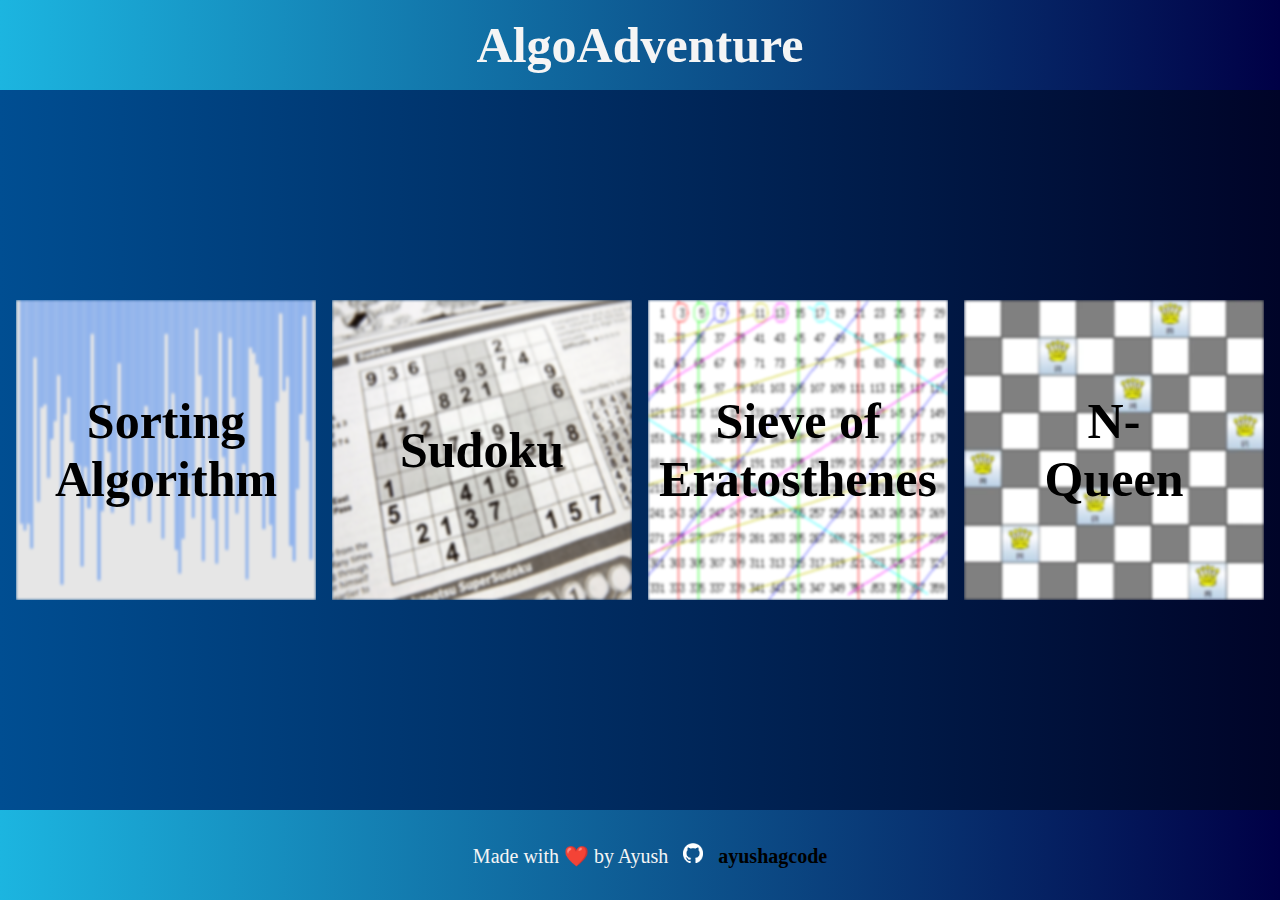
<file: index.html>
<!DOCTYPE html>
<html lang="en">
  <head>
    <meta charset="UTF-8" />
    <meta http-equiv="X-UA-Compatible" content="IE=edge" />
    <meta name="viewport" content="width=device-width, initial-scale=1.0" />
    <title>AlgoAdventure</title>
    <link rel="stylesheet" href="./css/common_style.css" />
    <link rel="stylesheet" href="./css/algo_style.css" />
  </head>
  <body>
    <header>
      <h1>AlgoAdventure</h1>
    </header>

    <div class="container">
      <a href="./sort.html">
        <div class="algo" id="sort">
          <div class="position">Sorting Algorithm</div>
          <img src="./img/sort.png" alt="" class="algo-img" />

          <div class="content">
            <h3 class="content_title">Sorting Algorithm Visualizer</h3>
            <p class="about">
              A Sorting Algorithm is used to rearrange a given array or list of
              elements according to a comparison operator on the elements. The
              comparison operator is used to decide the new order of elements in
              the respective data structure.
            </p>
          </div>
        </div>
      </a>

      <a href="./sudoku.html">
        <div class="algo" id="sudoku">
          <div class="position">Sudoku</div>
          <img src="./img/sudoku.png" alt="" class="algo-img" />

          <div class="content">
            <h3 class="content_title">Sudoku Algorithm Visualizer</h3>
            <p class="about">
              Sudoku is one of the most popular puzzle games of all time. The
              goal of Sudoku is to fill a 9×9 grid with numbers so that each
              row, column and 3×3 section contain all of the digits between 1
              and 9.
            </p>
          </div>
        </div>
      </a>

      <a href="./soe.html">
        <div class="algo" id="soe">
          <div class="position">Sieve of Eratosthenes</div>
          <img src="./img/soe.png" alt="" class="algo-img" />

          <div class="content">
            <h3 class="content_title">Sieve of Eratosthenes Visualizer</h3>
            <p class="about">
              The sieve of Eratosthenes is one of the most efficient ways to
              find all primes smaller than n when n is smaller than 10 million
              or so
            </p>
          </div>
        </div>
      </a>

      <a href="./nqueen.html">
        <div class="algo" id="soe">
          <div class="position">N-Queen</div>
          <img src="./img/nqueen.webp" alt="" class="algo-img" />

          <div class="content">
            <h3 class="content_title">N-Queen</h3>
            <p class="about">
              The N-Queens problem involves placing N chess queens on an N×N
              chessboard in a way that no two queens share the same row, column,
              or diagonal. The task is to find all possible solutions for a
              given N.
            </p>
          </div>
        </div>
      </a>
    </div>

    <footer>
        <p>
           Made with &#10084;&#65039; by Ayush &nbsp; 
           <img src="img/git.png" /> &nbsp; 
           <a href="https://github.com/ayushagcode" 
               rel="noopener noreferrer" target="_blank">ayushagcode</a>
       </p>
   </footer>
  </body>
</html>
</file>
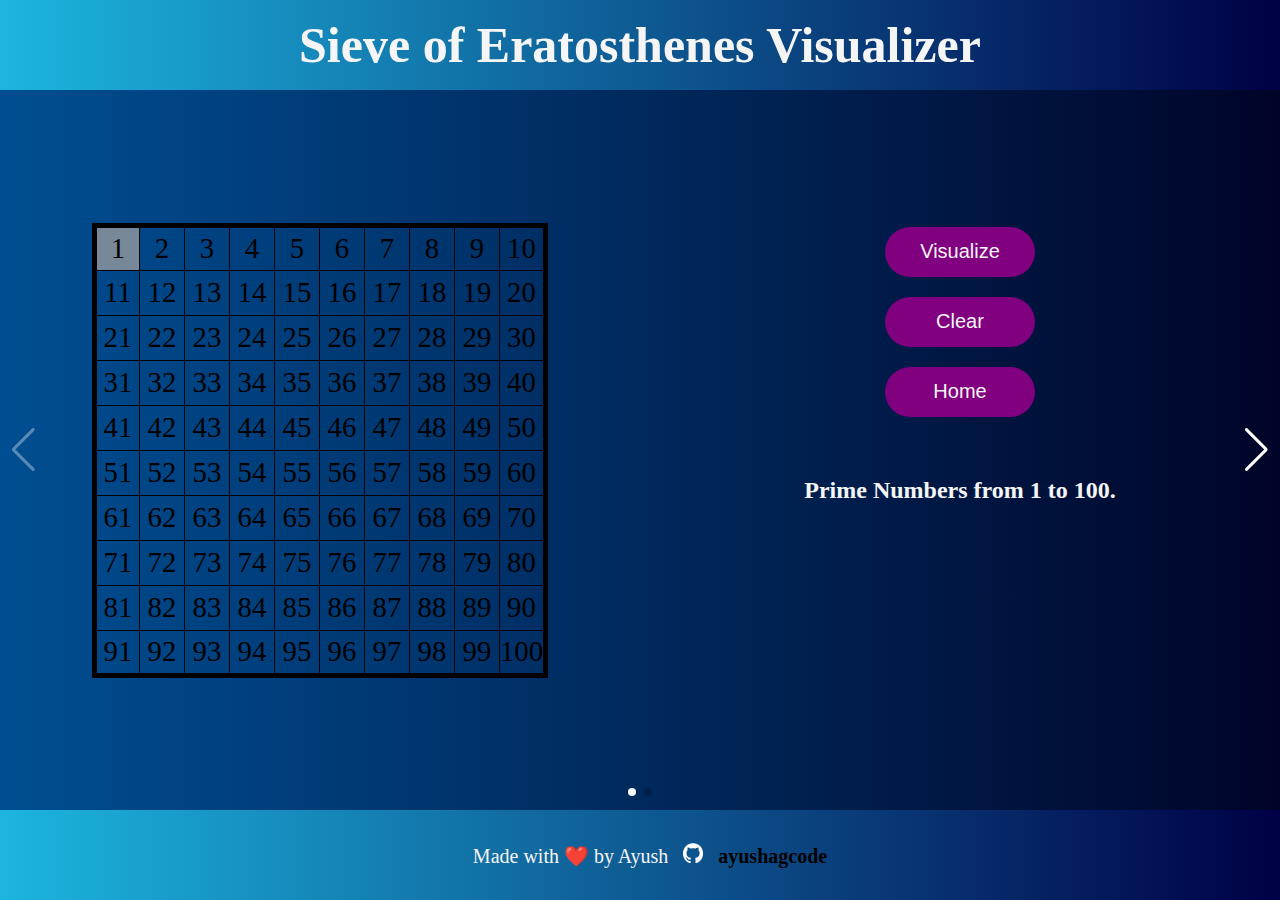
<file: soe.html>
<!DOCTYPE html>
<html lang="en">
<head>
    <meta charset="UTF-8">
    <meta http-equiv="X-UA-Compatible" content="IE=edge">
    <meta name="viewport" content="width=device-width, initial-scale=1.0">
    <title>AlgoAdventure</title>
    <link rel="stylesheet" href="./css/common_style.css">
    <link rel="stylesheet" href="./css/soe_style.css">
    <link rel="stylesheet" href="./css/slider_style.css">
    <link rel="stylesheet" href="./css/swiper-bundle.min.css">
    
</head>
<body>

    <header>
        <h1>
            Sieve of Eratosthenes Visualizer
        </h1>
    </header>

    <div class="container">

            <div class="home_container">

            <div class="swiper">
    
                <div class="swiper-wrapper">
        
                   <div id="img1" class="swiper-slide">

                    <div class="half" id="half1">
                        <table class="soe" id="soe"></table>
                    </div>

                    <div class="half" id="half2">
                        <button id="solve_soe" class="button">Visualize</button>
                        <button id="clear" class="button">Clear</button>
                        <button id="home" class="button">Home</button>

                        <h2 class="prime">Prime Numbers from 1 to 100.</h2>
                        <div id="result"></div>
                    </div>
                    
                   </div>

                   <div id="img2" class="swiper-slide">
                     <div class="half" id="half1">
                        <img src="./img/soe21.jpg" alt="" class="soeImage">
                     </div>

                      <div class="half" id="half2">
                        <h2>The steps involved in separating the prime numbers from 1 to 100 are as follows:</h2>
                        <ul>
                            <li>Step 1: First, write all the natural numbers from 1 to 100, row-wise and column-wise, as shown in the below figure.</li>
                            <li>Step 2: Put a cross over 1, as it is neither a prime number nor a composite.</li>
                            <li>Step 3: Now, encircle the number 2 (which is a prime number) and cross all the multiples of 2, such as 4,6,8,10,12, and so on. Since all the multiples of 2 are composite.</li>
                            <li>Step 4: Next, encircle the number 3, and put a cross over all the multiples of 3, such as 6,9,15,21, etc. Since apart from 3, all its multiples are composite.</li>
                            <li>Step 5: Again, encircle the number 5 (since it has only two factors), and put a cross over all the multiples of 5.</li>
                            <li>Step 6: Now encircle 7 and cross all the multiples of 7</li>
                            <li>Step 7: Encircle 11 and cross all the multiples of 11</li>
                            <li>Step 8: Continue the process unless all the numbers are either encircled or crossed.</li>

                        </ul>

                      </div>
                   </div>
          
               </div>

                <!-- If we need navigation buttons -->
                <div class="swiper-button-prev" style="color: white;"></div>
                <div class="swiper-button-next"  style="color: white;"></div>
                   
               <div class="swiper-pagination"></div> 
      
            </div>
          </div>
        </div>
   
        

    <!-- </div>  -->

    <footer>
        <p>
           Made with &#10084;&#65039; by Ayush &nbsp; 
           <img src="img/git.png" /> &nbsp; 
           <a href="https://github.com/ayushagcode" 
               rel="noopener noreferrer" target="_blank">ayushagcode</a>
       </p>
   </footer>

   <script src="./js/swiper-bundle.min.js"></script>
    <script src="./js/soe_script.js"></script>
    <script src="./js/script.js"></script>
   
</body>
</html>
</file>
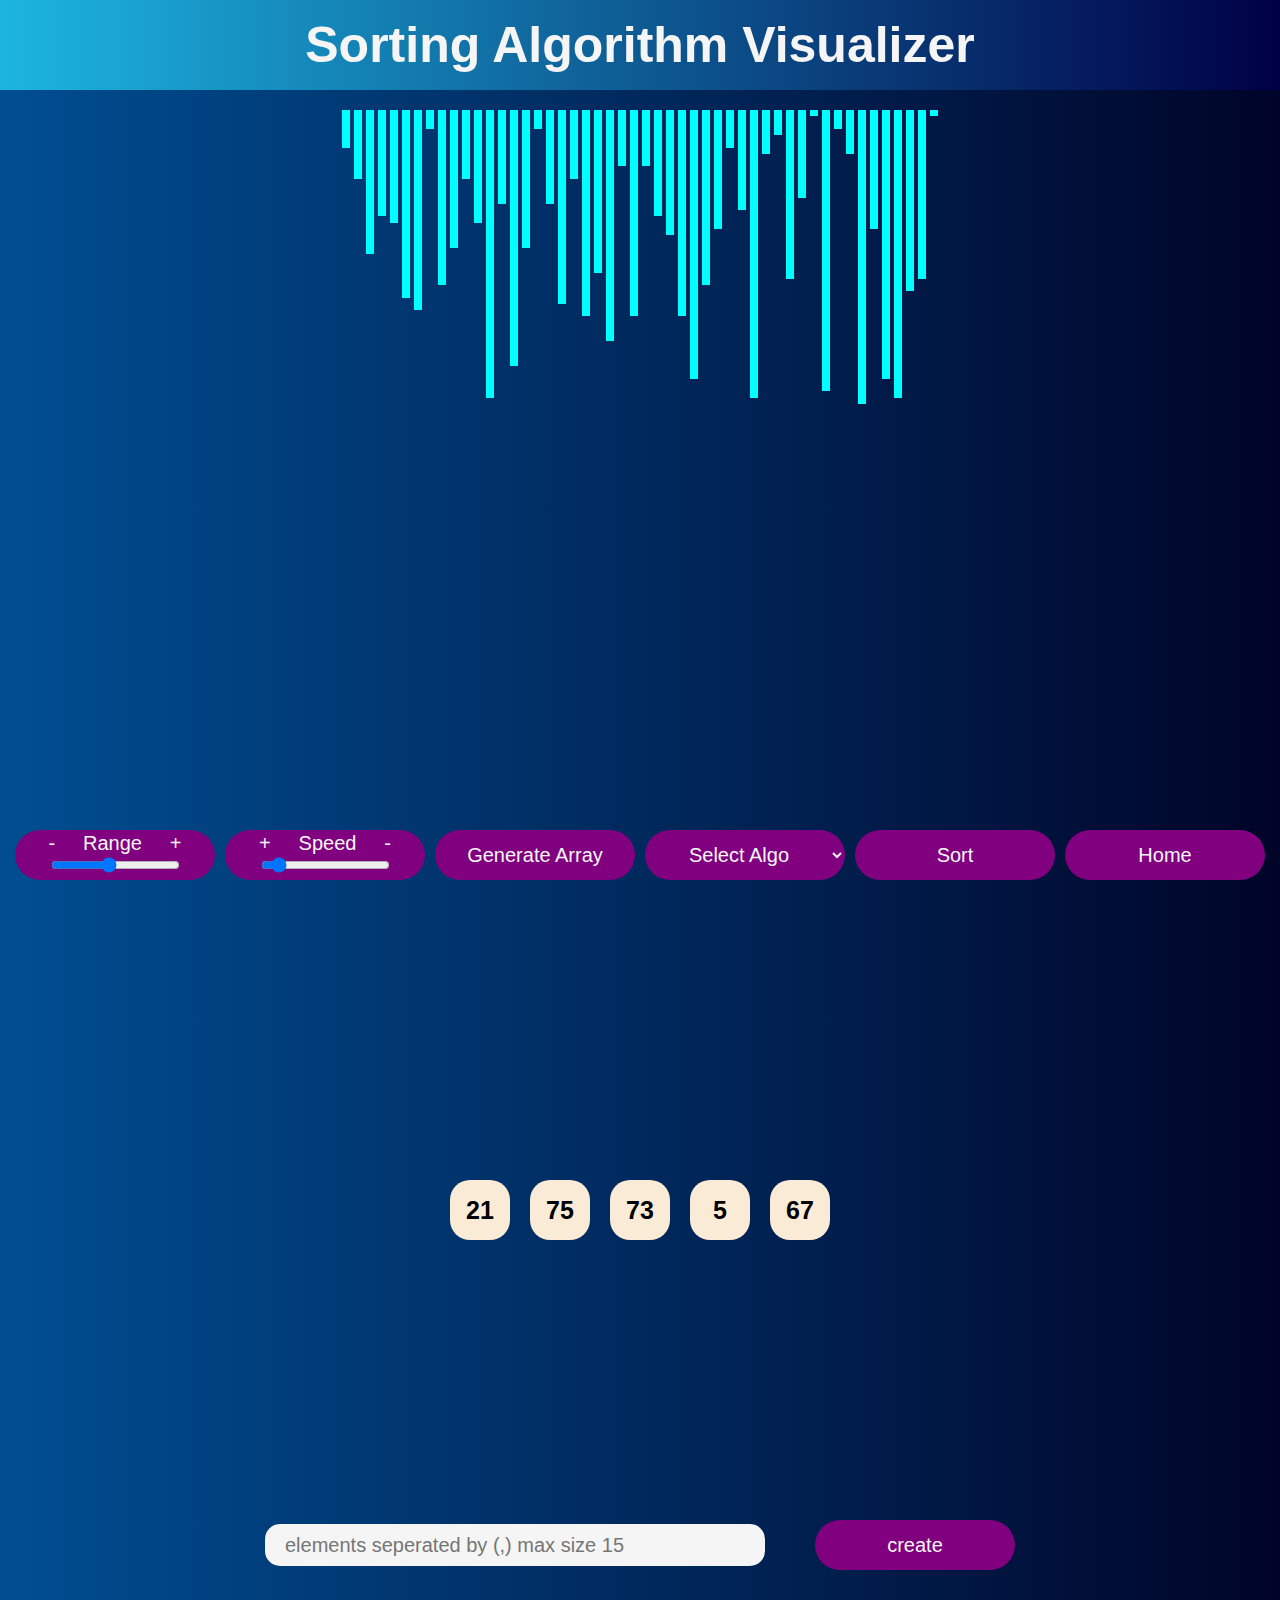
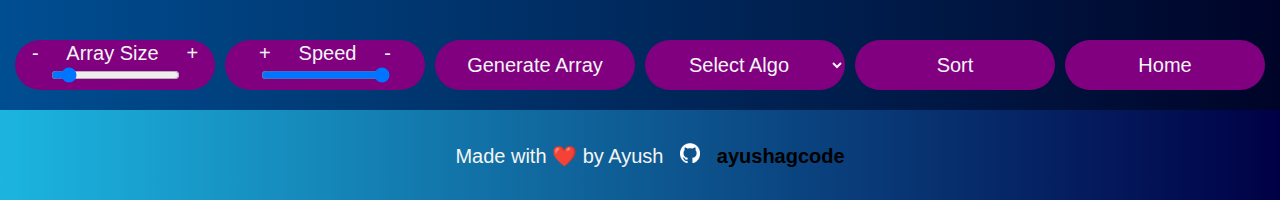
<file: sort.html>
<!DOCTYPE html>
<html lang="en">
<head>
    <meta charset="UTF-8">
    <meta http-equiv="X-UA-Compatible" content="IE=edge">
    <meta name="viewport" content="width=device-width, initial-scale=1.0">
    <title>AlgoAdventure</title>
    <link rel="stylesheet" href="./css/common_style.css">
    <link rel="stylesheet" href="./css/sort_style.css">
    
</head>
<body>
    
    <header>
        <h1>
            Sorting Algorithm Visualizer
        </h1>
    </header>

    <div class="container"> 
        <div class="bars_container" id="bars_container"> </div>
        <div class="choice">
            <div class="buttons_container">
                <button>
                    <p><span style="font-size: 20px;">-</span>&nbsp; &nbsp; &nbsp;Range&nbsp; &nbsp; &nbsp;<span style="font-size: 20px;">+</span></p>
                    <input type="range" min="10" max="100" id="range" class="range" step="5" value="50">
                </button>
                <button>
                    <p><span style="font-size: 20px;">+</span>&nbsp; &nbsp; &nbsp;Speed&nbsp; &nbsp; &nbsp;<span style="font-size: 20px;">-</span></p>
                    <input type="range" min="2" max="500" id="speed" class="Speed" value="50">
                </button>
                <button id="randomize_array_btn">Generate Array</button>
                <select name="" class="sorting_algos" id="sorting_algos">  
                    <option value="none" selected disabled hidden>Select Algo</option>
                    <option value="bubble">Bubble Sort</option>
                    <option value="insertion">Insertion Sort</option>
                    <option value="heap">Heap Sort</option>
                    <option value="merge">Merge Sort</option>
                    <option value="quick">Quick Sort</option>
                </select>
                <button id="sort_btn">Sort</button>
                <button id="home" class="button">Home</button>
                
            </div>
        </div>
    </div>

    <div class="container">

        <div class="contain1">
            <div class="box_container" id="box_container">
            </div>
        </div>
        
        <div class="contain2">
            <div class="user">
                <input type="text" class="userArray" id="arrayBox" placeholder="elements seperated by (,) max size 15"> 
                <button id="createArray">create</button>
            </div>
           
            <div class="choice">
                <div class="buttons_container">
                   
                    <button>
                        <p><span style="font-size: 20px;">-</span>&nbsp; &nbsp; &nbsp;Array Size&nbsp; &nbsp; &nbsp;<span style="font-size: 20px;">+</span></p>
                        <input type="range" min="4" max="15" id="rangeBox" class="range" step="1" value="5">
                    </button>
                    <button>
                        <p><span style="font-size: 20px;">+</span>&nbsp; &nbsp; &nbsp;Speed&nbsp; &nbsp; &nbsp;<span style="font-size: 20px;">-</span></p>
                        <input type="range" min="100" max="2000" id="speedBox" class="Speed" value="2000">
                    </button>
                    <button id="randomize_array_btn_box">Generate Array</button>
                    <select name="" class="sorting_algos" id="sorting_algos_box">  
                        <option value="none" selected disabled hidden>Select Algo</option>
                        <option value="bubbleBox">Bubble Sort</option>
                        <option value="insertionBox">Insertion Sort</option>
                        <option value="heapBox">Heap Sort</option>
                        <option value="mergeBox">Merge Sort</option>
                        <option value="quickBox">Quick Sort</option>
                    </select>
                    <button id="sort_btn_box">Sort</button>
                    <button id="home1" class="button">Home</button>
                    
                </div>
            </div>
        </div>
        
    </div>

    <!-- <div class="container"> 
        
    </div> -->

    <footer>
        <p>
           Made with &#10084;&#65039; by Ayush &nbsp; 
           <img src="img/git.png" /> &nbsp; 
           <a href="https://github.com/ayushagcode" 
               rel="noopener noreferrer" target="_blank">ayushagcode</a>
       </p>
   </footer>

    

    <script src="./js/sort_script.js"></script>
    <script src="./js/sort_script2.js"></script>
</body>
</html>
</file>
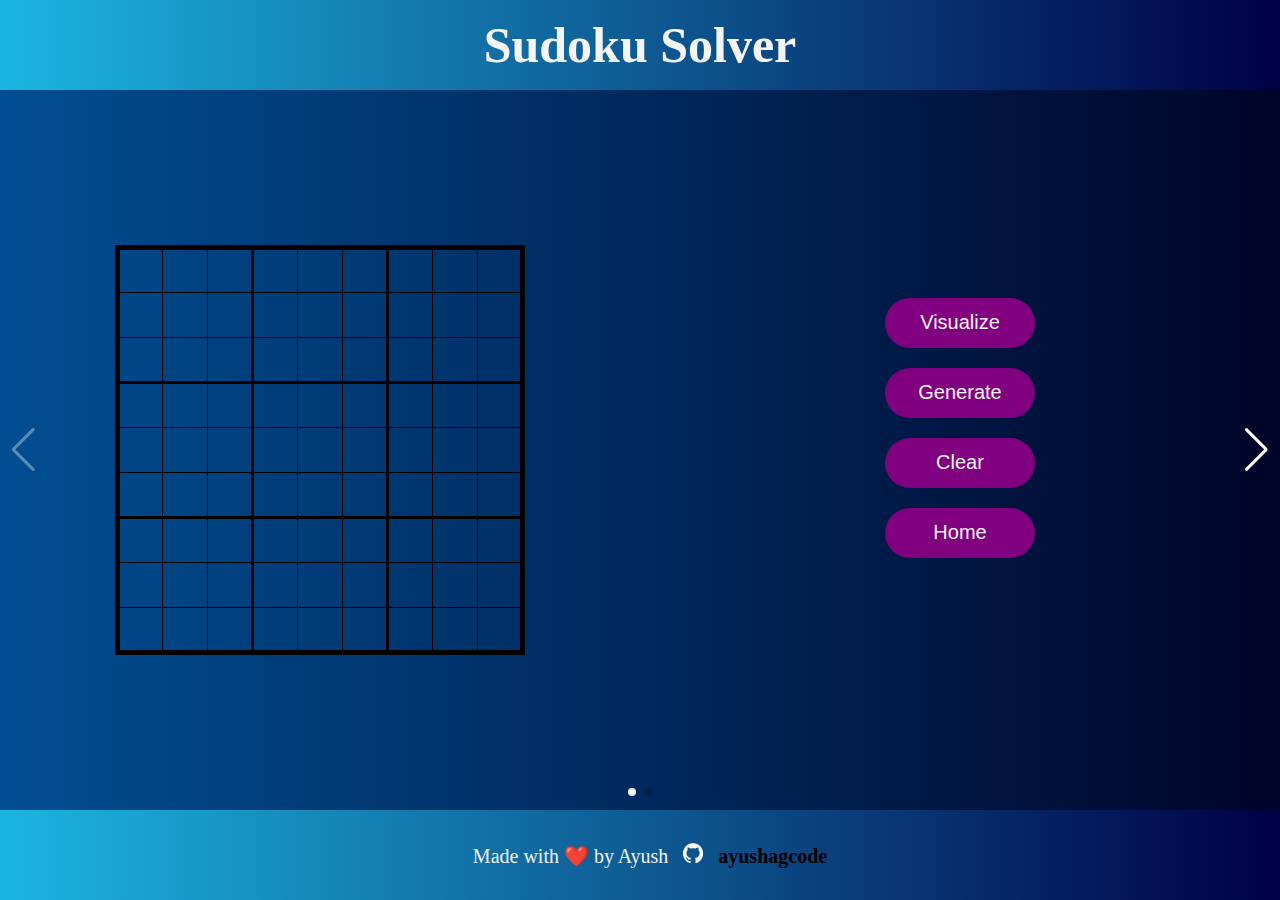
<file: sudoku.html>
<!DOCTYPE html>
<html lang="en">
<head>
    <meta charset="UTF-8">
    <meta http-equiv="X-UA-Compatible" content="IE=edge">
    <meta name="viewport" content="width=device-width, initial-scale=1.0">
    <title>AlgoAdventure</title>
    <link rel="stylesheet" href="./css/common_style.css">
    <link rel="stylesheet" href="./css/sudoku_style.css">
    <link rel="stylesheet" href="./css/slider_style.css">
    <link rel="stylesheet" href="./css/swiper-bundle.min.css">
</head>
<body>

    <header>
        <h1>
            Sudoku Solver
        </h1>
    </header>

    <div class="container">
        <div class="home_container">

            <div class="swiper">
    
                <div class="swiper-wrapper">
        
                   <div id="img1" class="swiper-slide">

                    <div class="half" id="half1">
                        <table class="sudoku" id="sudoku"></table>
                    </div>

                    <div class="half" id="half2">
                        
                            <button id="solve" class="button">Visualize</button>
                            <button id="generate" class="button">Generate</button>
                            <button id="clear" class="button">Clear</button>
                            <button id="home" class="button">Home</button>
                        
                
                        <div class="status-row">
                            <h2 id="sudoku-status"></h2>
                        </div>
                    </div>
                    
                   </div>

                   <div id="img2" class="swiper-slide">
                     <div class="half" id="half1">
                        <img src="./img/back.jpg" alt="" class="soeImage">
                     </div>

                      <div class="half" id="half2">
                        <h2>How Does a Backtracking Algorithm Work?</h2>
                        <p>In any backtracking algorithm, the algorithm seeks a path to a feasible solution
                        that includes some intermediate checkpoints. If the checkpoints do not lead to a viable solution, 
                        the problem can return to the checkpoints and take another path to find a solution.</p>

                        <h3>ALGORITHM (SUDOKU)</h3>
                        <ol>
                            <li>Find an unfilled cell (i,j) in grid</li>
                            <li>If all the cells are filled then A valid sudoku is obtained hence return true </li>       
                            <li>For each num in 1 to 9 </li>
                                <ul>
                                    <li>If the cell (i,j) can be filled with num then fill it with num temporarily to check</li>
                                    <li>If sudokuSolver(grid) is true then return true</li>
                                    <li>If the cell (i,j) can't be filled with num the mark it as unfilled to trigger backtracking</li>
                                </ul>    
                            <li>If none of the numbers from 1 to 9 can be filled in cell (i,j) then return false as there is no solution for this sudoku</li>
                        </ol>
                      </div>
                   </div>
          
               </div>

                <!-- If we need navigation buttons -->
                <div class="swiper-button-prev" style="color: white;"></div>
                <div class="swiper-button-next"  style="color: white;"></div>
                   
               <div class="swiper-pagination"></div> 
      
            </div>
          </div>
    </div>

    <footer>
        <p>
           Made with &#10084;&#65039; by Ayush &nbsp; 
           <img src="img/git.png" /> &nbsp; 
           <a href="https://github.com/ayushagcode" 
               rel="noopener noreferrer" target="_blank">ayushagcode</a>
       </p>
   </footer>

   <script src="./js/swiper-bundle.min.js"></script>
   <script src="./js/script.js"></script>
    <script src="./js/renderSudoku.js"></script>
</body>
</html>
</file>
<file: css/common_style.css>
*{
    margin: 0;
    padding: 0;
    box-sizing: border-box;
}

.container{
    display: flex;
    align-items: center;
    justify-content: space-evenly;
    width: 100%;
    height: 80vh;
    background: #000428;  /* fallback for old browsers */
    background: -webkit-linear-gradient(to right, #004e92, #000428);  /* Chrome 10-25, Safari 5.1-6 */
    background: linear-gradient(to right, #004e92, #000428); /* W3C, IE 10+/ Edge, Firefox 16+, Chrome 26+, Opera 12+, Safari 7+ */
}



header{
    display: flex;
    align-items: center;
    justify-content: center;
    width: 100%;
    height: 10vh;
    background: #000046;  /* fallback for old browsers */
    background: -webkit-linear-gradient(to right, #1CB5E0, #000046);  /* Chrome 10-25, Safari 5.1-6 */
    background: linear-gradient(to right, #1CB5E0, #000046); /* W3C, IE 10+/ Edge, Firefox 16+, Chrome 26+, Opera 12+, Safari 7+ */
}

header h1{
    /* margin-left: 20px; */
    font-size: 50px;
    color: whitesmoke;
    font-weight: bold;
}

footer{
    display: flex;
    align-items: center;
    justify-content: center;
    width: 100%;
    height: 10vh;
    background: #000046;  /* fallback for old browsers */
    background: -webkit-linear-gradient(to right, #1CB5E0, #000046);  /* Chrome 10-25, Safari 5.1-6 */
    background: linear-gradient(to right, #1CB5E0, #000046); /* W3C, IE 10+/ Edge, Firefox 16+, Chrome 26+, Opera 12+, Safari 7+ */
}

footer p{
    margin-left: 20px;
    font-size: 20px;
    color: whitesmoke;
}

footer a{
    text-decoration: none;
    color: black;
    font-weight: bold;
}

footer img{
    width: 20px;
    height: 20px;
}

/* --------------------------------------------------------- */
</file>
<file: css/algo_style.css>
a{
    text-decoration: none;
}

.algo{
    width: 300px;
    height: 300px;
    position: relative;
    overflow: hidden;
}

.algo-img{
    width: 100%;
    height: 100%;
}

.algo:hover .content{
    top: 0;
}

.algo:hover{
    width: 350px;
    height: 350px;
}

.content{
    background-color: rgba(0, 185, 255, 0.87);
    position: absolute;
    top: 100%;
    left: 0;
    height: 100%;
    width: 100%;
    padding: 20px;
    transition: all 0.5s;
}

.content_title{
    font-size: 30px;
    font-family: 'Quicksand', sans-serif;
    color: black;
    font-weight: bold;
    text-align: center;
}

.about{
    color: black;
    font-size: 15px;
    font-weight: bold;
    font-family: 'Quicksand', sans-serif;
    padding: 20px 0;
    margin-top: 35px;
    border-top: 1px solid white;
    border-bottom: 1px solid white;
}

.position{
    position: absolute;
    top: 50%;
    left: 50%;
    text-align: center;
    transform: translate(-50%, -50%);
    font-size: 50px;
    font-weight: bolder;
    color: black;
    z-index: 2;
}

.algo-img{
    filter: blur(1.5px);
}

.algo:hover .position{
    z-index: 0;
}
</file>
<file: css/soe_style.css>
.solve{
    margin-top: 50px;
}

table {
    border: 5px solid #000000;
    border-collapse: collapse;
}

td {
    font-size: 1.8em;
    text-align: center;
    border: 1px solid #000000;
    width: 45px;
    height: 45px;
    caret-color: #000000;

}


.choice-btn{
    margin-top:50px;
}

.button{
    width: 150px;
    border-radius: 25px;
    height: 50px;
    background-color: purple;
    border: none;
    font-family: Arial, Helvetica, sans-serif;
    font-size: 20px;
    color: whitesmoke;
    margin: 10px;
}

#solve_soe{
    margin-top: 35px;
}

td.one{
    background-color: lightslategrey;
}

td.currentCell{
    background-color: #FFFF00;
}

td.prime{
    background-color: #00FF00;
}

td.notPrime{
    background-color: #EF0107;
}

td.multiple{
    background-color: orange;
}

.half{
    width: 50%;
    height: 100%;
    display: flex;
    justify-content: center;
    align-items: center;
}

#half2{
    flex-direction: column;
}

.soeImage{
    width: 500px;
    height: auto;
}


h2{
    margin-bottom: 25px;
    color: whitesmoke;
}

li{
    padding: 10px;
    font-size: 17px;
    color: whitesmoke;
}

.prime{
    margin-top: 50px;
}
#result{
    color: whitesmoke;
    font-size: 30px;
    font-weight: bold;
    width: 75%;
    height: 20vh;
    overflow-wrap: break-word; 
}
</file>
<file: css/sort_style.css>
*{
    font-family: Arial, Helvetica, sans-serif;
    font-size: 20px;
    color: whitesmoke;
}

.container{
    width: 100%;
    height: 90vh;
    margin: 0 auto;
    display: flex;
    flex-direction: column;
    align-items: center;
    justify-content: space-between;
    padding: 20px 0px;
}


.bars_container{
    display: flex;
    flex-direction: row;
}



.bar{
    width: 8px;
    /* background-color: aqua; */
    /* border: 1px solid black; */
    margin: 0 2px;
    transition: height 0.5s ease-in-out;
}



button{
   
    width: 200px;
    border-radius: 25px;
    height: 50px;
    background-color: purple;
    border: none;
}

.time{
    width: 100%;
    height: auto;
    align-items: center;
    text-align: center;
    margin-bottom: 10px;
}

.buttons_container{
    width: 100%;
    height: auto;
    display: flex;
    justify-content: space-between;
    align-items: center;
    margin-right: 50px;

}

.sorting_algos{
    width: 200px;
    border-radius: 25px;
    height: 50px;
    background-color: purple;
    border: none;
    text-align: center;
    align-items: center;
}

.contain1{
    width: 100%;
    height: 80vh;
    display: flex;
    justify-content: center;
    align-items: center;
}
.box_container{
    display: flex;
    flex-direction: row;
}

.box{
    width: 60px;
    height: 60px;
    border-radius: 20px;
    background-color: antiquewhite;
    margin: 0 10px;
    text-align: center;
    align-items: center;
    color: black;
    font-weight: bold;
    font-size: 25px;
    display: flex;
    justify-content: center;
}

.user{
    width: 100%;
    height: 10vh;
    margin-bottom: 50px;
    display: flex;
    justify-content: center;
    align-items: center;
}

.userArray{
    color: black;
    margin-right: 50px;
    width: 500px;
    height: 42px;
    background: whitesmoke;
    border: none;
    border-radius: 15px;
    padding: 20px;

}
</file>
<file: css/sudoku_style.css>
/* .container{  
    justify-content: center; 
    flex-direction: column;
} */


.solve{
    margin-top: 50px;
}

table {
    
    border: 5px solid #000000;
    border-collapse: collapse;
}

td {
    font-size: 1.8em;
    text-align: center;
    border: 1px solid #000000;
    width: 45px;
    height: 45px;
    caret-color: #000000;

}

td.box-boundary-row {
    border-bottom: 3px solid #000000;
}

td.box-boundary-col {
    border-right: 3px solid #000000;
}


td.given-num{
    /* color: #000000; */
    color: whitesmoke;
}
td.discovered-num{
    color: red;

}

.choice-btn{
    margin-top:50px;
}

.button{
    width: 150px;
    border-radius: 25px;
    height: 50px;
    background-color: purple;
    border: none;
    font-family: Arial, Helvetica, sans-serif;
    font-size: 20px;
    color: whitesmoke;
    margin: 10px;
}


.focused-cell{
    background-color: lightgrey;
}

.status-row{
    margin-top: 20px;
}

.status-solved{
    color: green;
}

.status-unsolved{
    color: red;
}


.half{
    width: 50%;
    height: 100%;
    display: flex;
    justify-content: center;
    align-items: center;
    
}

#half2{
    flex-direction: column;
}

.soeImage{
    width: 500px;
    height: auto;
}

h2{
    margin-bottom: 25px;
    color: whitesmoke;
}

p{
    padding: 10px;
    font-size: 17px;
    color: whitesmoke;
}

li{
    padding: 10px;
    font-size: 17px;
    color: whitesmoke; 
}

h3{
    color: whitesmoke;
    margin-top: 20px;
    font-size: 25px;
}
</file>
<file: css/slider_style.css>
.home_container{
    width: 100%; 
    height: 100%;   
} 

 .swiper{
    width: 100%;
    height: 100%;
}

.swiper-slide{
    width: 100%;
    height: 100%; 
    display: flex;
    align-items: center;
    justify-content: space-evenly;
}


.swiper .swiper-pagination-bullet-active{
    background: white;
} 

#img1{
    background: #000428;  /* fallback for old browsers */
    background: -webkit-linear-gradient(to right, #004e92, #000428);  /* Chrome 10-25, Safari 5.1-6 */
    background: linear-gradient(to right, #004e92, #000428); /* W3C, IE 10+/ Edge, Firefox 16+, Chrome 26+, Opera 12+, Safari 7+ */
}

#img2{
    background: #000428;  /* fallback for old browsers */
    background: -webkit-linear-gradient(to right, #004e92, #000428);  /* Chrome 10-25, Safari 5.1-6 */
    background: linear-gradient(to right, #004e92, #000428); /* W3C, IE 10+/ Edge, Firefox 16+, Chrome 26+, Opera 12+, Safari 7+ */
}

.item__prev{
    color: white;
}
</file>
